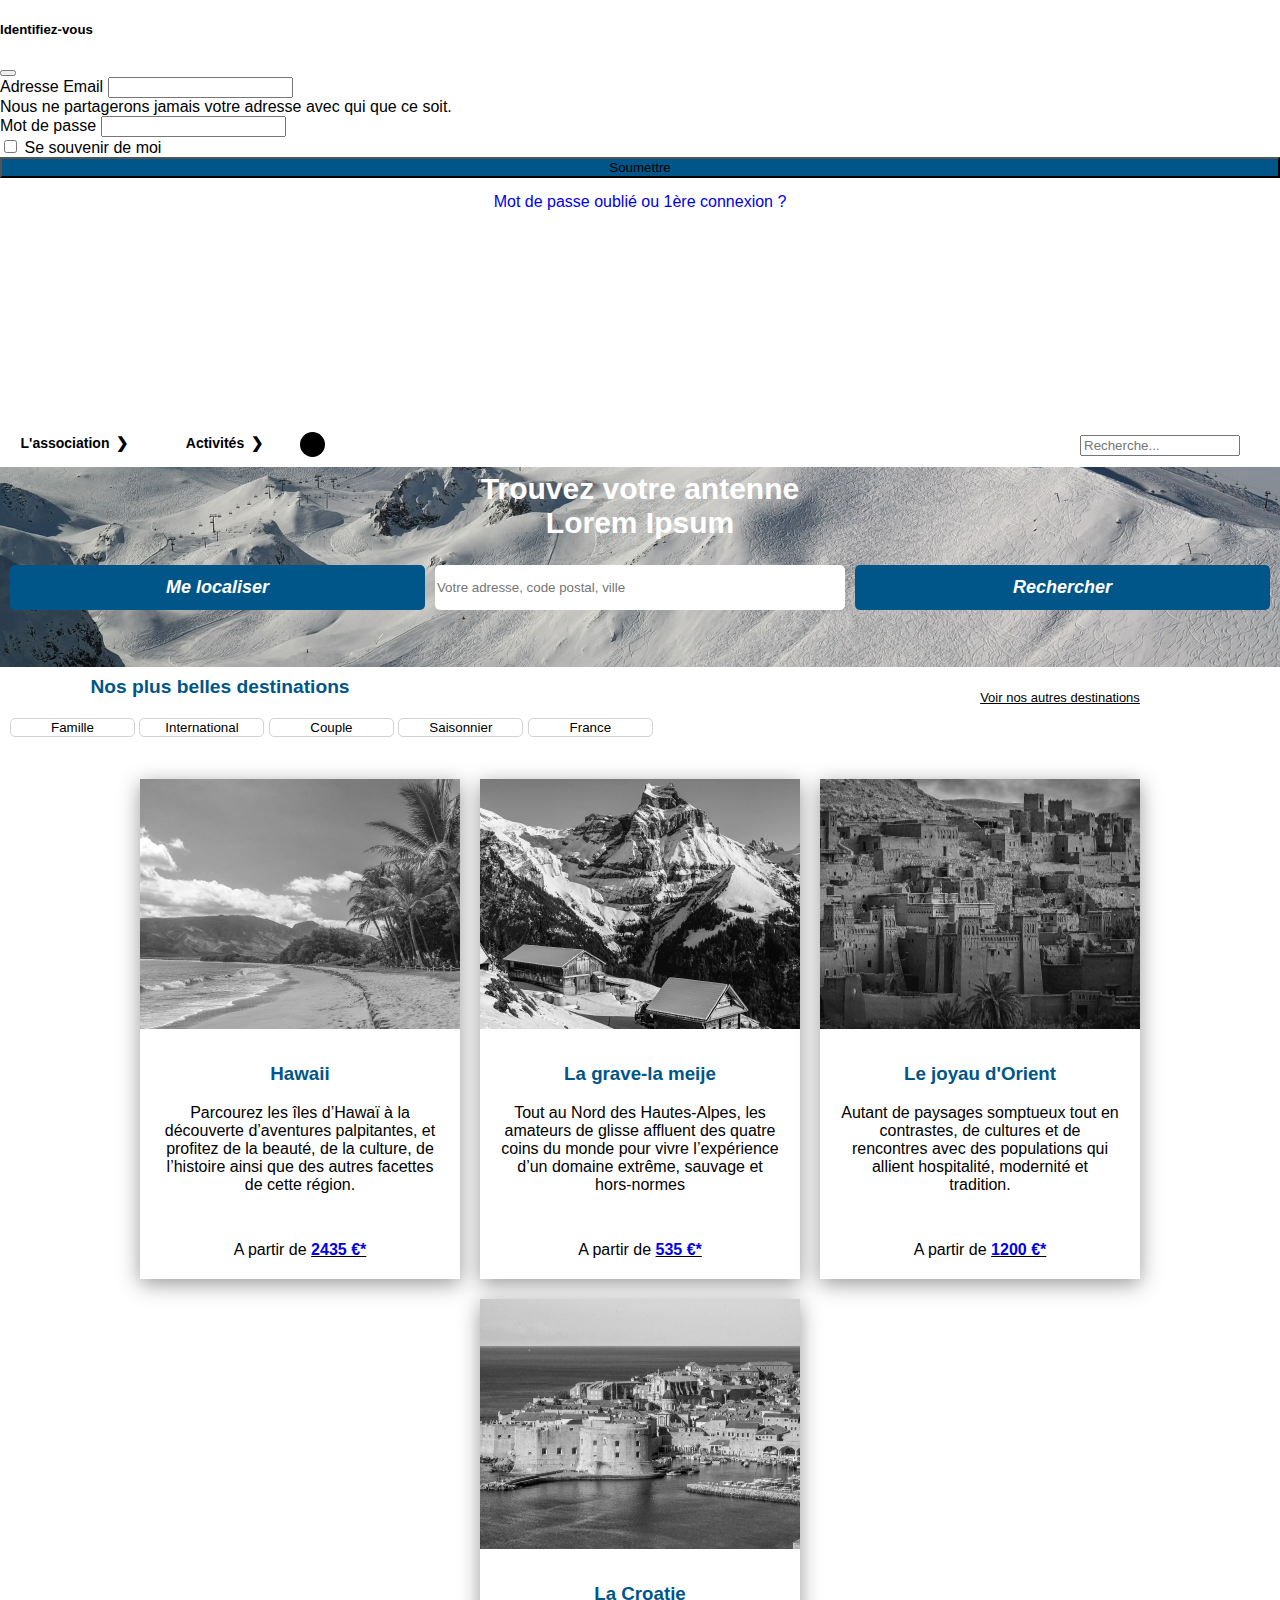
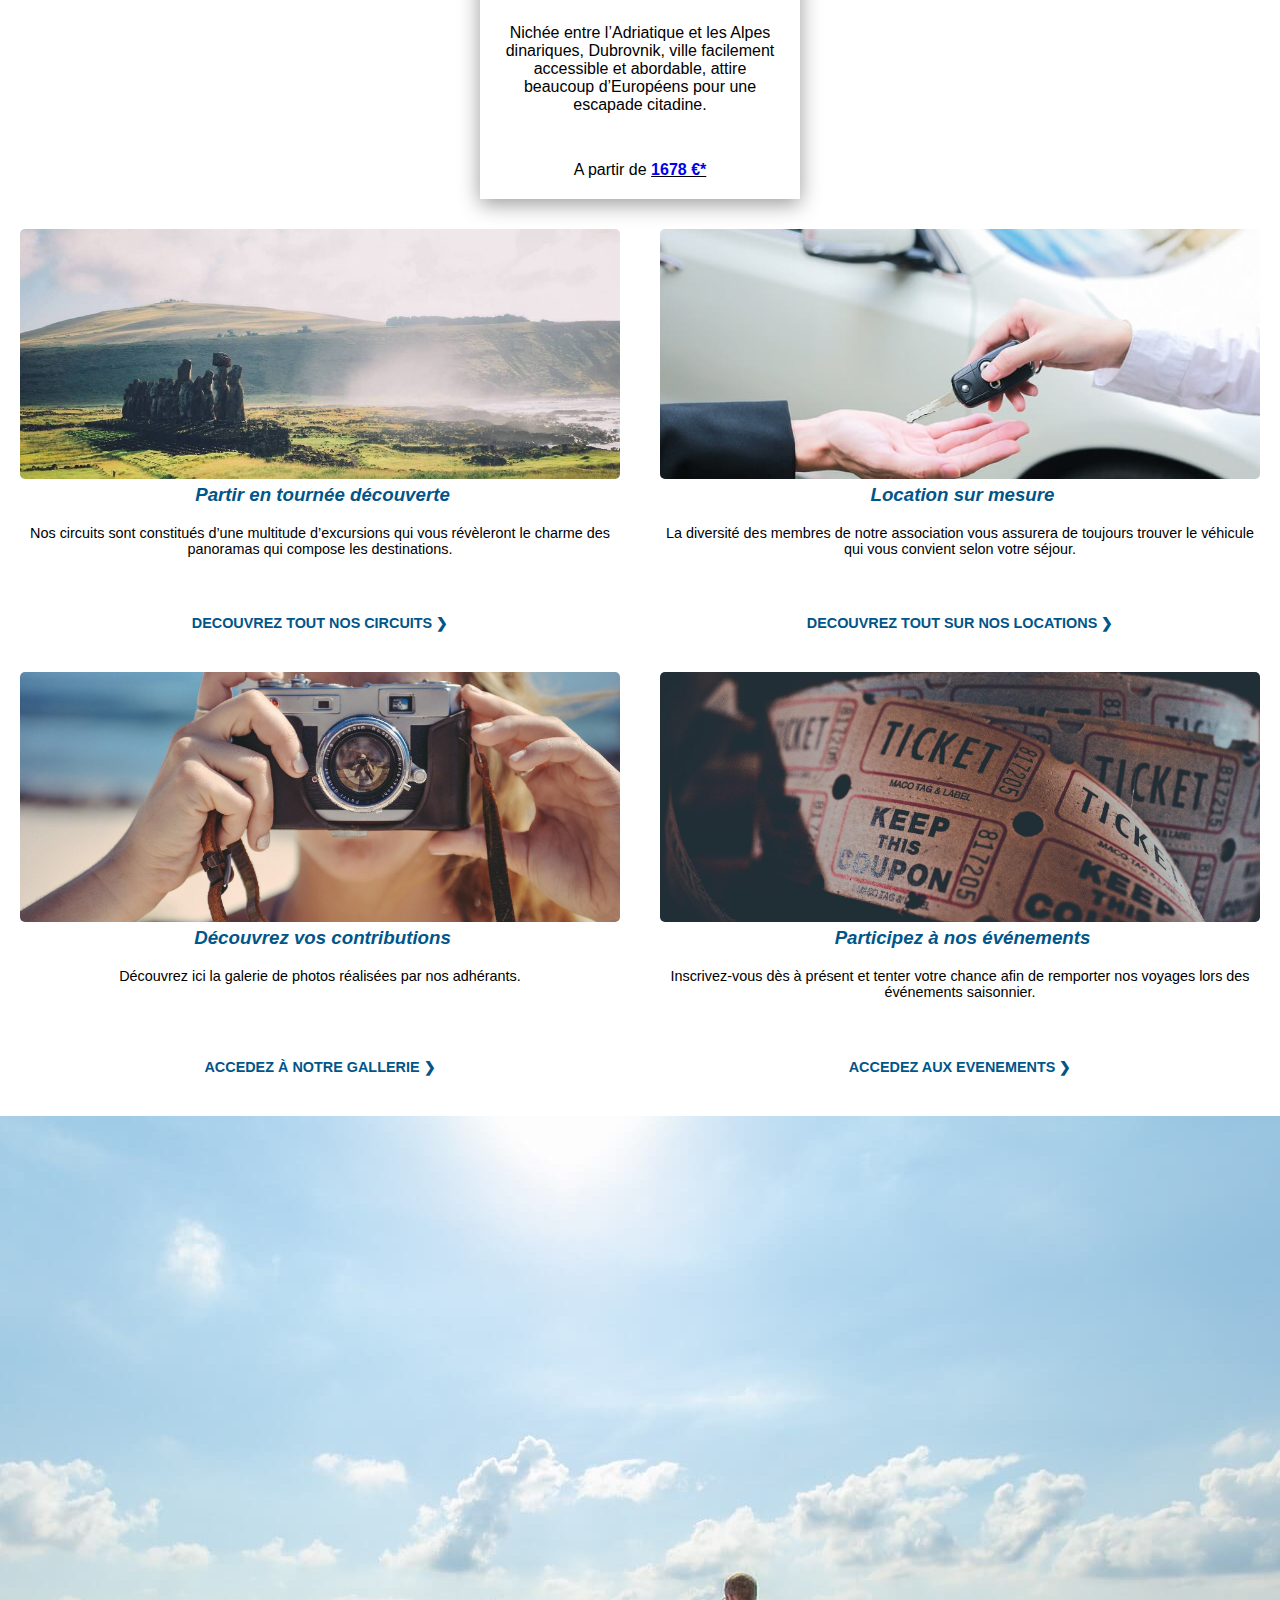
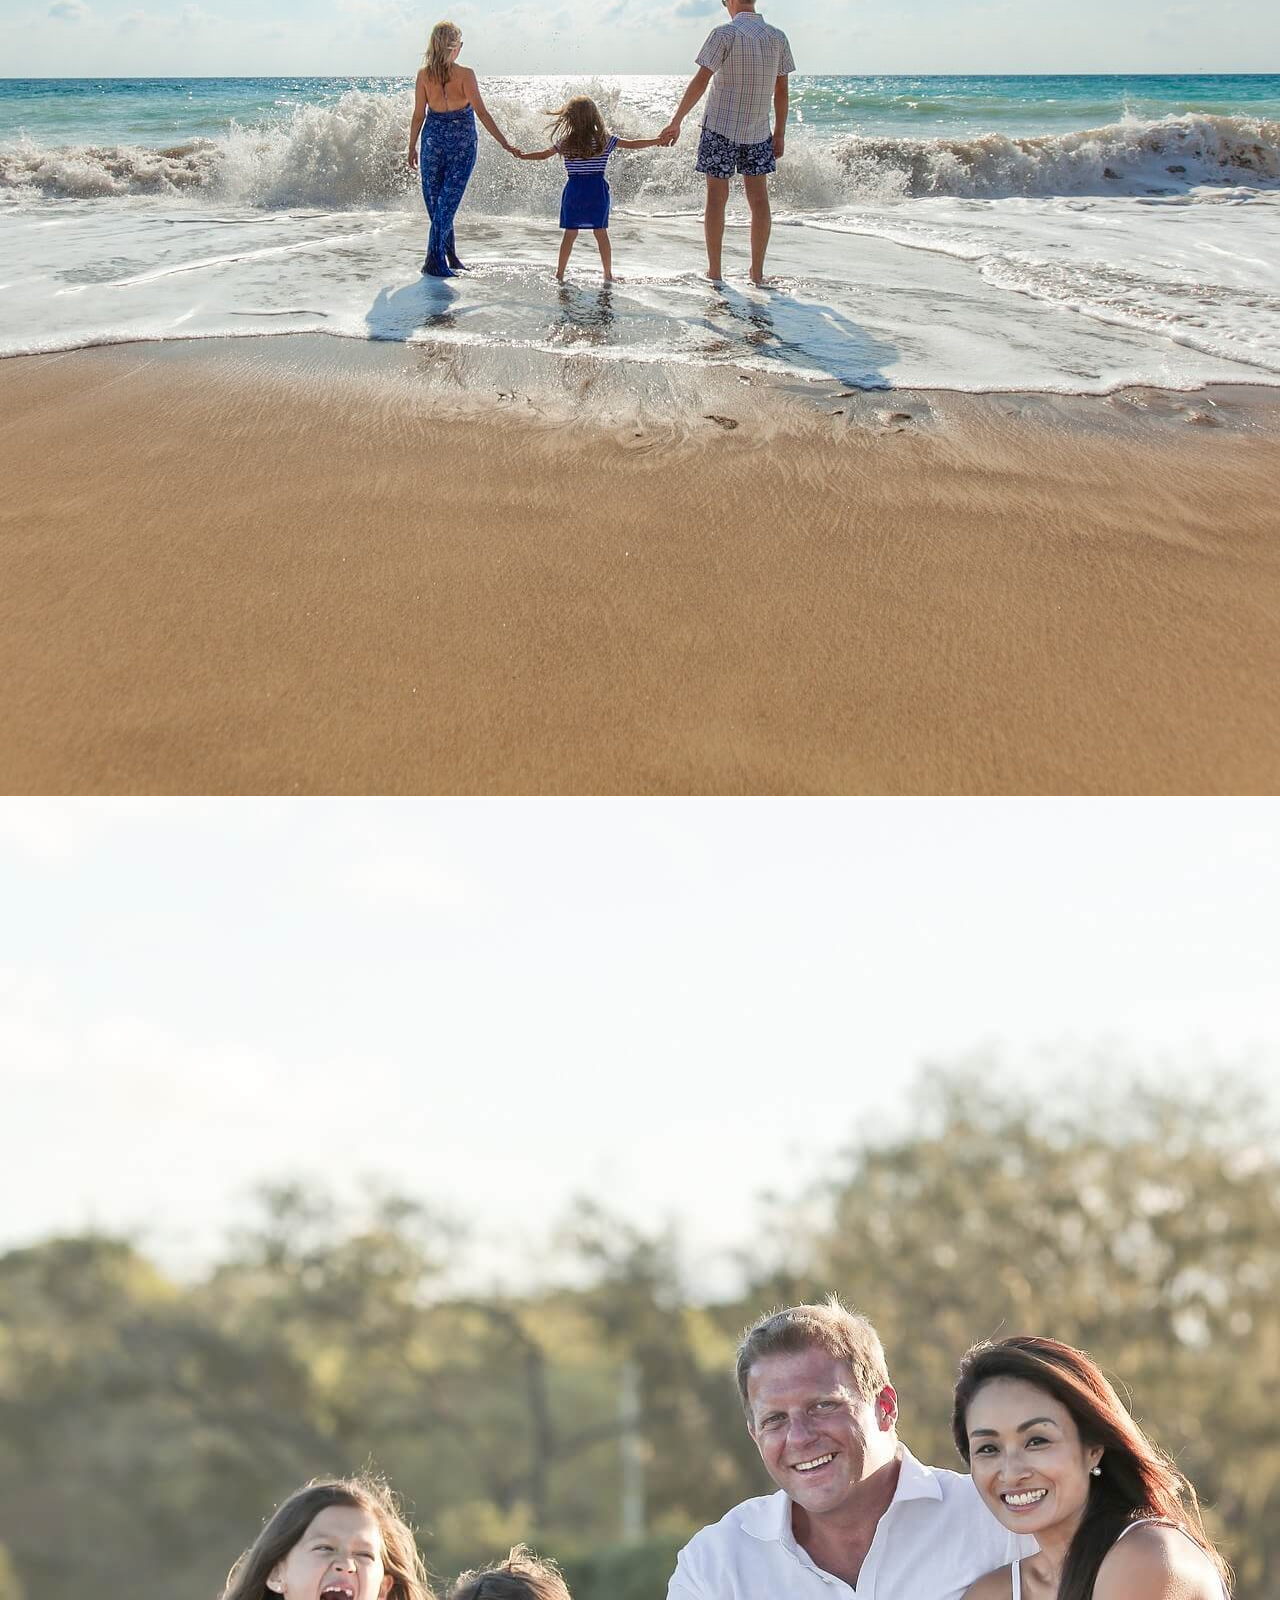
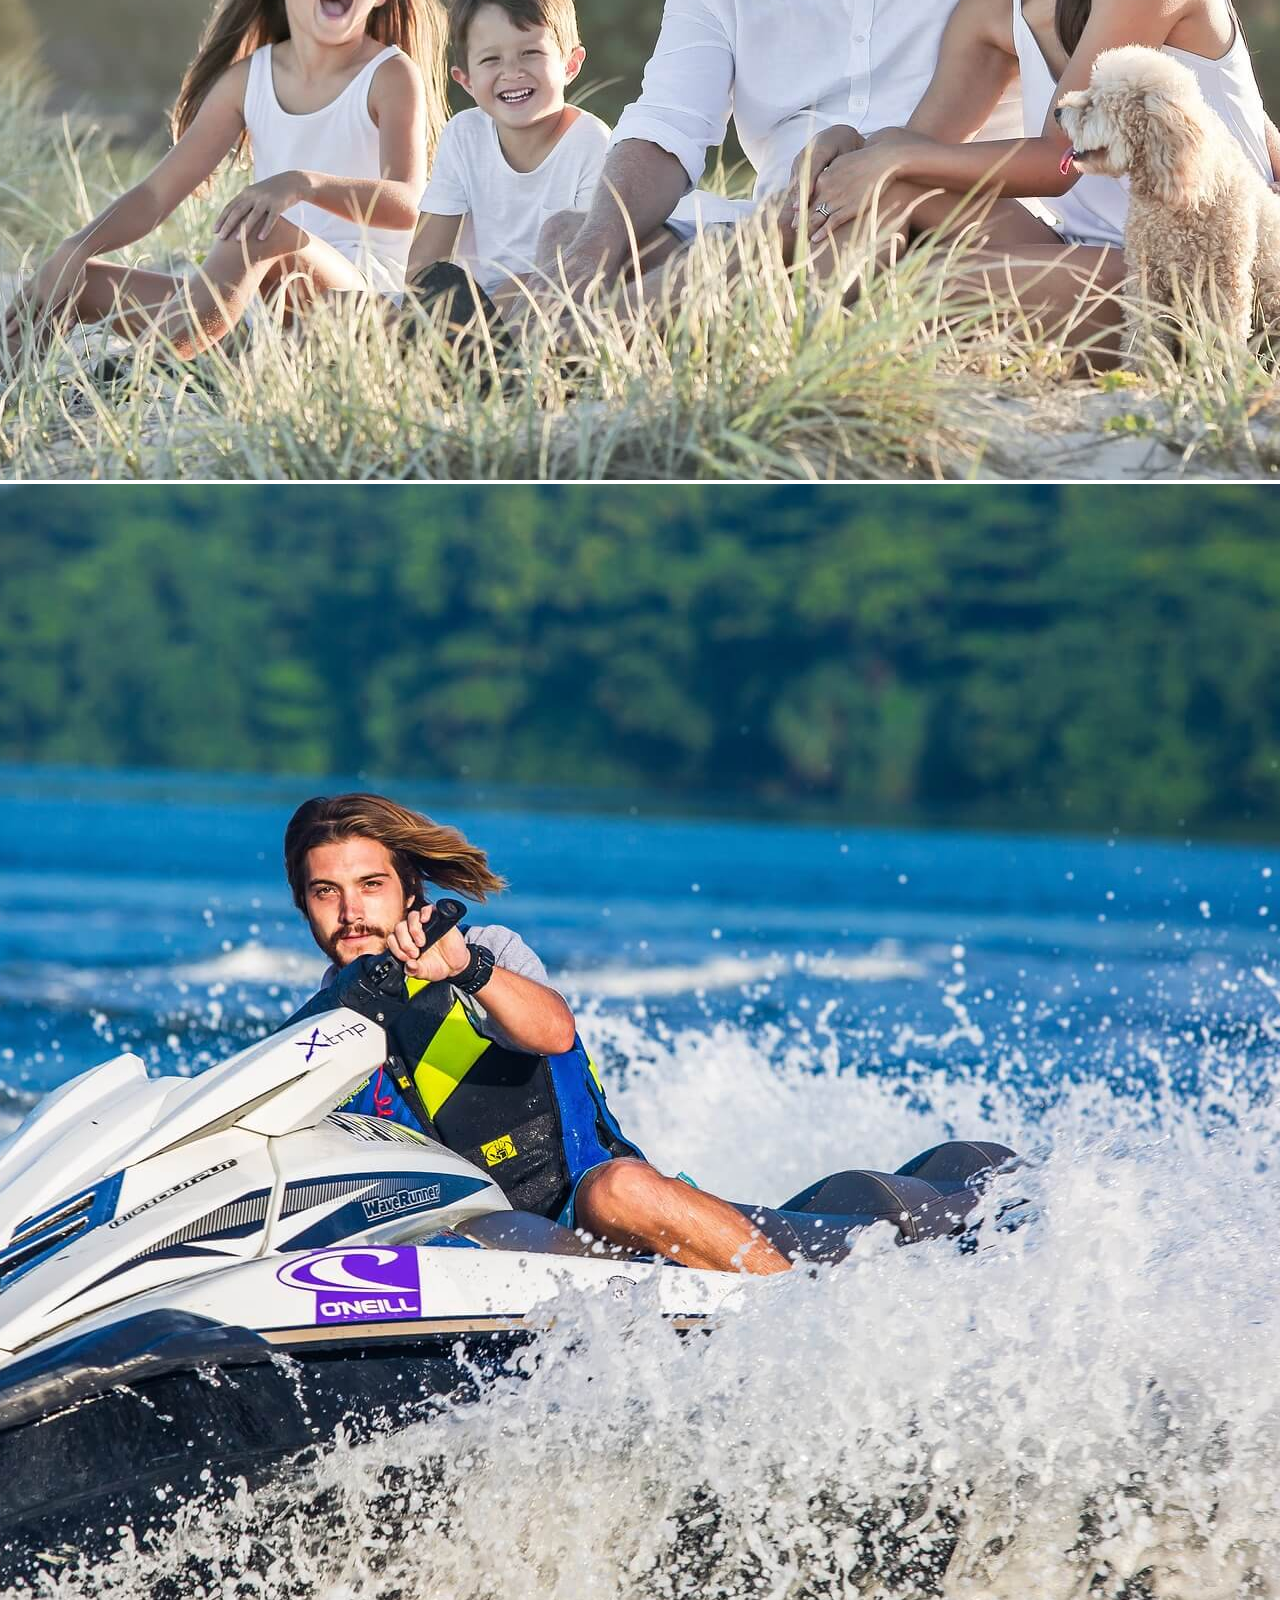
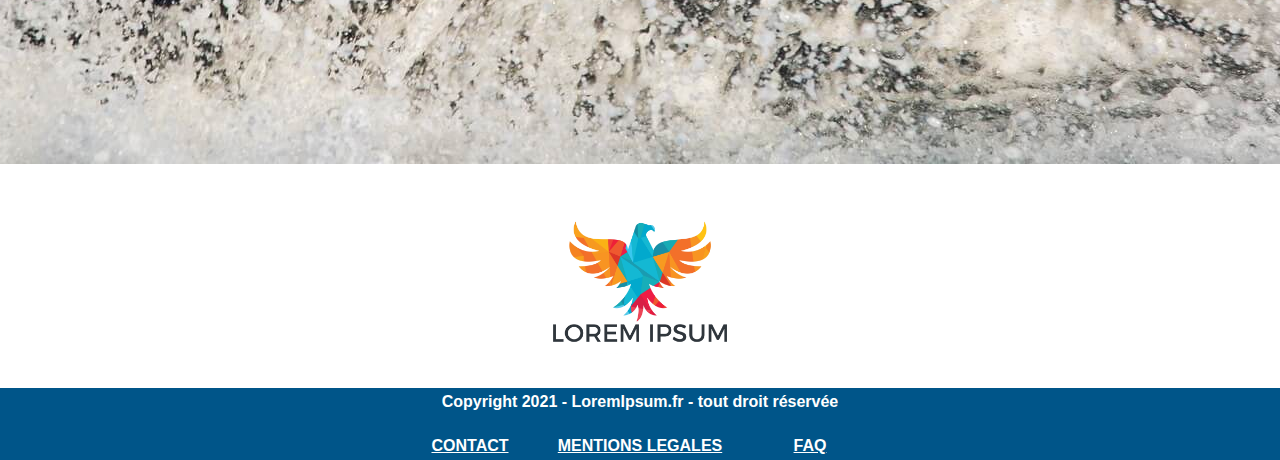
<file: index.html>
<!DOCTYPE html>
<html lang="fr">
<head>
    <meta charset="UTF-8">
    <meta http-equiv="X-UA-Compatible" content="IE=edge">
    <meta name="viewport" content="width=device-width, initial-scale=1.0">
    <meta name="description" content="Trouvez le voyage qui vous conviens avec l'association Lorem Ipsum."/>
    <title>Voyager avec Lorem Ipsum</title>
    <link href="https://cdn.jsdelivr.net/npm/bootstrap@5.1.3/dist/css/bootstrap.min.css" rel="stylesheet" integrity="sha384-1BmE4kWBq78iYhFldvKuhfTAU6auU8tT94WrHftjDbrCEXSU1oBoqyl2QvZ6jIW3" crossorigin="anonymous">
    <link rel="stylesheet" href="https://use.fontawesome.com/releases/v5.15.4/css/all.css" integrity="sha384-DyZ88mC6Up2uqS4h/KRgHuoeGwBcD4Ng9SiP4dIRy0EXTlnuz47vAwmeGwVChigm" crossorigin="anonymous">
    <link rel="stylesheet" href="style.css">
    <link rel="stylesheet" href="mediaQueries.css">
    <link rel="icon" type="image/png" href="images/favicon-32x32.png" />
    
</head>
<body>


    <div class="modal" id="connexion" tabindex="-1">
        <div class="modal-dialog modal-dialog-centered">
          <div class="modal-content">
            <div class="modal-header">
              <h5 class="modal-title">Identifiez-vous</h5>
              <button type="button" class="btn-close" data-bs-dismiss="modal" aria-label="Close"></button>
            </div>
            <div class="modal-body" style="height: 350px;">

                <form style="display: flex; flex-direction: column;" method="POST" action="/fake-backend.php">
                    <div class="mb-3">
                      <label for="InputEmail" class="form-label">Adresse Email</label>
                      <input type="email" class="form-control" id="InputEmail" aria-describedby="emailHelp">
                      <div id="emailHelp" class="form-text">Nous ne partagerons jamais votre adresse avec qui que ce soit.</div>
                    </div>
                    <div class="mb-3">
                      <label for="InputPassword" class="form-label">Mot de passe</label>
                      <input type="password" class="form-control" id="InputPassword">
                    </div>
                    <div class="mb-3 form-check">
                      <input type="checkbox" class="form-check-input" id="Check">
                      <label class="form-check-label" for="Check">Se souvenir de moi</label>
                    </div>
                    <button type="submit" class="btn btn-primary" style="background-color:#005589;">Soumettre</button>
                    <a href="#" style="text-align: center;margin-top: 15px;">Mot de passe oublié ou 1ère connexion ?</a>
                  </form>
                  
            </div>
           
          </div>
        </div>
      </div>



    <header>
    <nav>
         <ul class="menu">
          <li class="menu-deroulant">
            <a href="#">L'association</a>
            <ul class="sous-menu">
              <li><a href="#">Nos séjours</a></li>
              <li><a href="#">Animateurs</a></li>
              <li><a href="#">Qui sommes nous ?</a></li>
            </ul>
          </li>
            <li class="menu-deroulant">
                <a href="#">Activités</a>
                <ul class="sous-menu">
                  <li><a href="/Evenements.html">Nos événements</a></li>
                  <li><a href="#">Découvertes mensuelles</a></li>
                </ul>
            </li>
            </ul>

            <div class="userConnexion">
                <div style="font-size: 14px; margin-top: 0;"><button type="button" data-bs-toggle="modal" data-bs-target="#connexion"><i class="far fa-user" style="font-size: 14px; color: white;"></i></button>    
                </div>
                
            </div>

            <div class="socials">
            <ul>
                <li><a href="#"><i class="fab fa-facebook" style="font-size: 20px;"></i></a></li>
                <li><a href="#"><i class="fab fa-twitter" style="font-size: 20px;"></i></a></li>
                <li><a href="#"><i class="fab fa-instagram-square" style="font-size: 20px;"></i></a></li>
                <li><a href="#"><i class="fab fa-pinterest" style="font-size: 20px;"></i></a></li>
            </ul>
            </div>
            
            <div class="searchBar">
                <input style="width: 80%;" type="search" name="q" placeholder="Recherche...">
                <button style="border: none; background: white;"><i class="fas fa-search"></i></button>
            </div>
  
        <div class="loremSearch">
            <h1>Trouvez votre antenne<br/> Lorem Ipsum</h1>
                <div> 
                    <button type="button"><i class="fas fa-location-arrow"><a href="#"> Me localiser</a></i></button>
                        <input type="search" id="site-search" name="q" placeholder="Votre adresse, code postal, ville">
                            <button><i class="fas fa-search"><a href="#"> Rechercher</a></i></button>
        </div>
    </div>
    </nav>
    </header>

    <main>
        <article>
            <div class="sortingTrip" style="padding: 10px;">
            <h2 style="font-weight: bold; color: #005589;">Nos plus belles destinations</h2>
            <p><a href="#">Voir nos autres destinations</a></p>
            <div class="refineSearch">
                <button>Famille</button>
                <button>International</button>
                <button>Couple</button>
                <button>Saisonnier</button>
                <button>France</button>
            </div>
            </div>
                

            <div id="card">
            <div class="card">
                <div class="card-img"><img src="/images/Hawaii.jpg" alt="ocean"></div>
                    <div class="card-body">
                        <div class="card-title">
                            <h3 style="color: #005589;">Hawaii</h3>
                        </div>
                        <div class="card-excerpt">
                            <p>Parcourez les îles d’Hawaï à la découverte d’aventures palpitantes, et profitez de la beauté, de la culture, de l’histoire ainsi que des autres facettes de cette région.</p> 
                        </div>
                             </div>
                             <p class="priceEstimation">A partir de <span style="font-weight: bold; text-decoration: underline;"><a href="#">2435 €*</a></span></p>
                </div>
    <div class="card">
        <div class="card-img"><img src="/images/Ski.jpg" alt="montagne"></div>
        <div class="card-body">
            <div class="card-title">
                <h3 style="color: #005589;">La grave-la meije</h3>
            </div>
            <div class="card-excerpt">
                <p>Tout au Nord des Hautes-Alpes, les amateurs de glisse affluent des quatre coins du monde pour vivre l’expérience d’un domaine extrême, sauvage et hors-normes</p>
            </div>
        </div>
        <p class="priceEstimation">A partir de <span style="font-weight: bold; text-decoration: underline;"><a href="#">535 €*</a></span></p>
    </div>
    <div class="card">
        <div class="card-img"><img src="/images/Orient.jpg" alt="feuille"></div>
        <div class="card-body">
            <div class="card-title">
                <h3 style="color: #005589;">Le joyau d'Orient</h3>
            </div>
            <div class="card-excerpt">
                <p>Autant de paysages somptueux tout en contrastes, de cultures et de rencontres avec des populations qui allient hospitalité, modernité et tradition.</p>
            </div>
        </div>
        <p class="priceEstimation">A partir de <span style="font-weight: bold; text-decoration: underline;"><a href="#">1200 €*</a></span></p>
    </div>
    <div class="card">
        <div class="card-img"><img src="/images/Croatie.jpg" alt="champ"></div>
        <div class="card-body">
            <div class="card-title">
                <h3 style="color: #005589;">La Croatie</h3>
            </div>
            <div class="card-excerpt">
                <p>Nichée entre l’Adriatique et les Alpes dinariques, Dubrovnik, ville facilement accessible et abordable, attire beaucoup d’Européens pour une escapade citadine.</p>
            </div>
        </div>
        <p class="priceEstimation">A partir de <span style="font-weight: bold; text-decoration: underline;"><a href="#">1678 €*</a></span></p>
    </div>
    </div>
        </article>
        <article id="link">
            <section>
                <div class="backgroundImage" style="background-image: url('/images/Stone.jpg');"></div>
                <h3><i class="fas fa-compass"> Partir en tournée découverte</i></h3>
                
                <p>Nos circuits sont constitués d’une multitude d’excursions qui vous révèleront le charme des panoramas qui compose les destinations.</p>
                <a href="#">DECOUVREZ TOUT NOS CIRCUITS </a>
            </section>
            <section>
                <div class="backgroundImage" style="background-image: url('/images/cle.jpg');"></div>
                <h3><i class="fas fa-car"> Location sur mesure</i></h3>
                
                <p>La diversité des membres de notre association vous assurera de toujours trouver le véhicule qui vous convient selon votre séjour.</p>
                <a href="#">DECOUVREZ TOUT SUR NOS LOCATIONS </a>
            </section>
            <section>
                <div class="backgroundImage" style="background-image: url(/images/photo.jpg);"></div>
                <h3><i class="fas fa-camera-retro"> Découvrez vos contributions</i></h3>
                
                <p>Découvrez ici la galerie de photos réalisées par nos adhérants.</p>
                <a href="#">ACCEDEZ À NOTRE GALLERIE </a>
            </section>
            <section>
                <div class="backgroundImage" style="background-image: url(/images/ticket.jpg);"></div>
                <h3><i class="fas fa-ticket-alt"> Participez à nos événements</i></h3>
                
                <p>Inscrivez-vous dès à présent et tenter votre chance afin de remporter nos voyages lors des événements saisonnier.</p>
                <a href="/Evenements.html">ACCEDEZ AUX EVENEMENTS </a>
            </section>
        </article>
        <div class="carousel">
        <div id="carouselExampleIndicators" class="carousel slide" data-bs-ride="carousel">
            <div class="carousel-indicators">
              <button type="button" data-bs-target="#carouselExampleIndicators" data-bs-slide-to="0" class="active" aria-current="true" aria-label="Slide 1"></button>
              <button type="button" data-bs-target="#carouselExampleIndicators" data-bs-slide-to="1" aria-label="Slide 2"></button>
              <button type="button" data-bs-target="#carouselExampleIndicators" data-bs-slide-to="2" aria-label="Slide 3"></button>
            </div>
            <div class="carousel-inner" style="border-radius: 5px;">
              <div class="carousel-item active">
                <img src="/images/carousel1.jpg" class="d-block w-100" alt="...">
              </div>
              <div class="carousel-item">
                <img src="/images/carousel2.jpg" class="d-block w-100" alt="...">
              </div>
              <div class="carousel-item">
                <img src="/images/carousel3.jpg" class="d-block w-100" alt="...">
              </div>
            </div>
            <button class="carousel-control-prev" type="button" data-bs-target="#carouselExampleIndicators" data-bs-slide="prev">
              <span class="carousel-control-prev-icon" aria-hidden="true"></span>
              <span class="visually-hidden">Previous</span>
            </button>
            <button class="carousel-control-next" type="button" data-bs-target="#carouselExampleIndicators" data-bs-slide="next">
              <span class="carousel-control-next-icon" aria-hidden="true"></span>
              <span class="visually-hidden">Next</span>
            </button>
          </div>
          </div>
          <aside class="logo"></aside>
        <footer>
            <div>
                Copyright <i class="far fa-copyright"></i> 2021 - LoremIpsum.fr </br>- tout droit réservée
            </div>
            <ul>
                <li><a href="#">CONTACT</a></li>
                <li><a href="#">MENTIONS LEGALES</a></li>
                <li><a href="#">FAQ</a></li>
            </ul>
        </footer>
</main>

<script src="https://cdn.jsdelivr.net/npm/bootstrap@5.1.3/dist/js/bootstrap.bundle.min.js" integrity="sha384-ka7Sk0Gln4gmtz2MlQnikT1wXgYsOg+OMhuP+IlRH9sENBO0LRn5q+8nbTov4+1p" crossorigin="anonymous"></script>
<script src="https://code.jquery.com/jquery-3.4.1.slim.min.js" integrity="sha384-J6qa4849blE2+poT4WnyKhv5vZF5SrPo0iEjwBvKU7imGFAV0wwj1yYfoRSJoZ+n" crossorigin="anonymous"></script>
<script src="https://stackpath.bootstrapcdn.com/bootstrap/4.4.1/js/bootstrap.min.js" integrity="sha384-wfSDF2E50Y2D1uUdj0O3uMBJnjuUD4Ih7YwaYd1iqfktj0Uod8GCExl3Og8ifwB6" crossorigin="anonymous"></script>
</body>
</html>
</file>
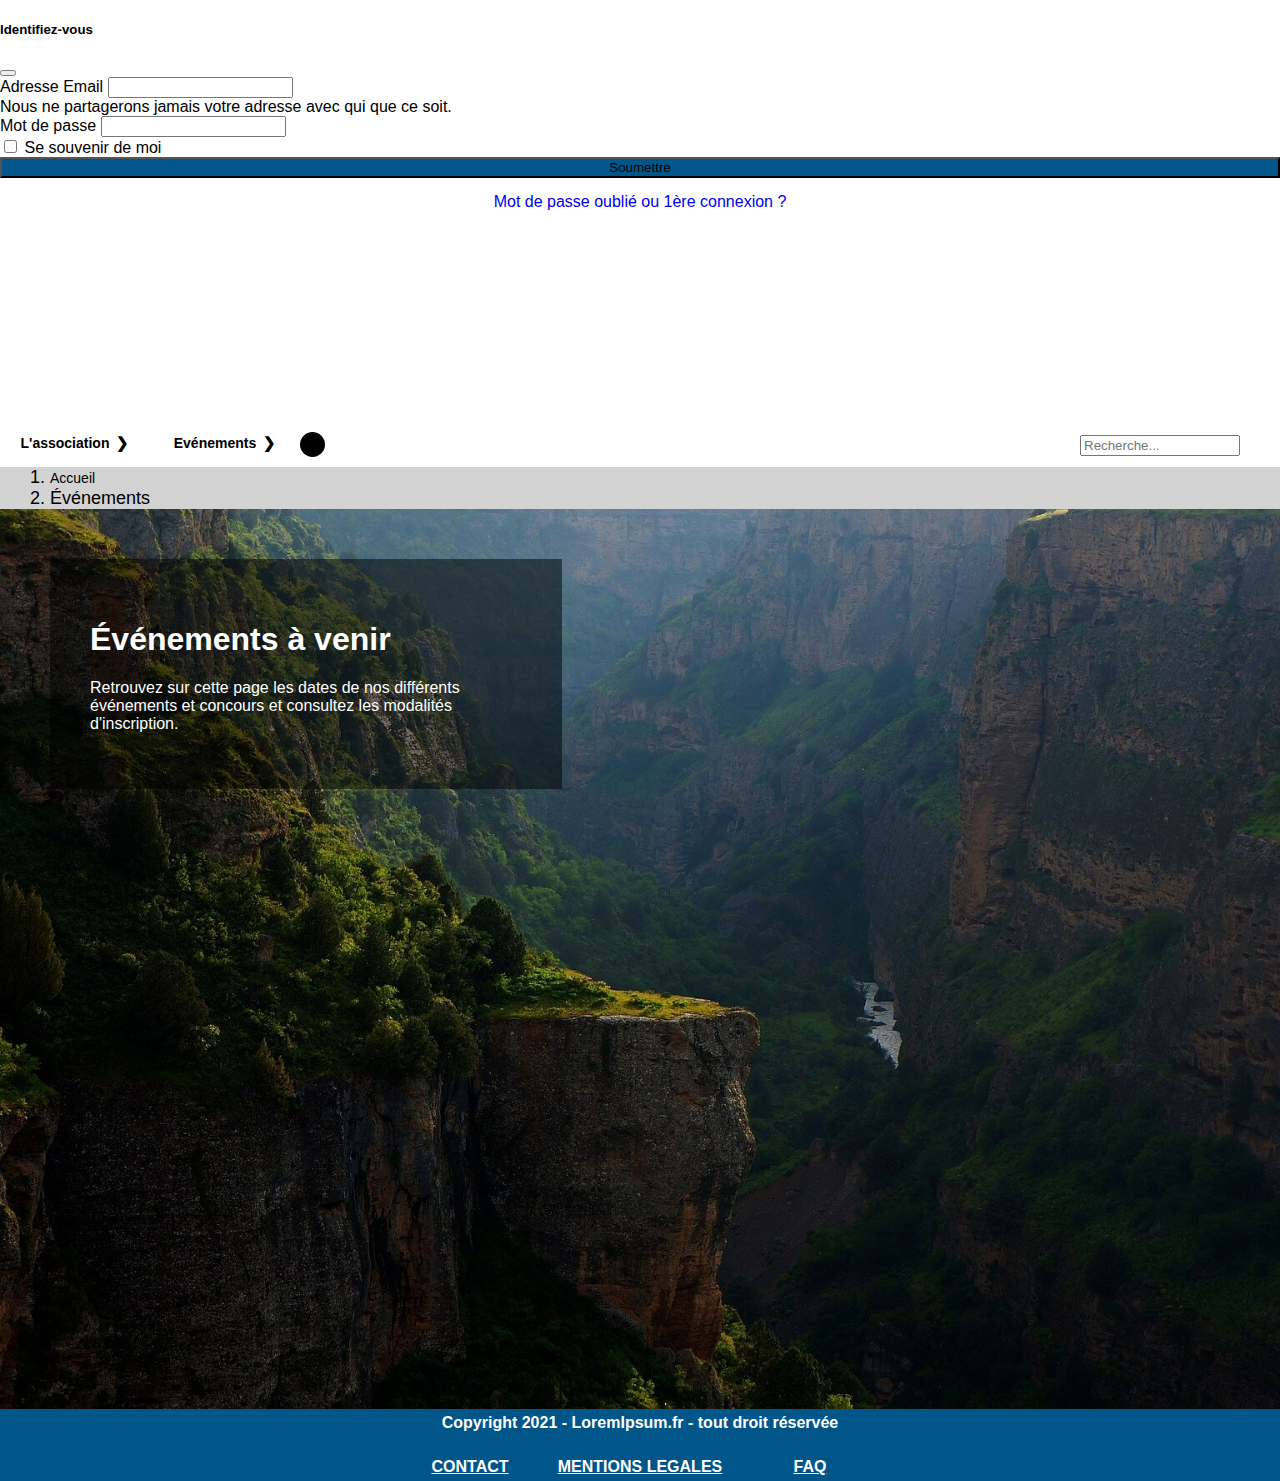
<file: Evenements.html>
<!DOCTYPE html>
<html lang="fr">
<head>
    <meta charset="UTF-8">
    <meta http-equiv="X-UA-Compatible" content="IE=edge">
    <meta name="viewport" content="width=device-width, initial-scale=1.0">
    <meta name="description" content="Retrouvez sur cette page nos événements du moment."/>
    <link href="https://cdn.jsdelivr.net/npm/bootstrap@5.1.3/dist/css/bootstrap.min.css" rel="stylesheet" integrity="sha384-1BmE4kWBq78iYhFldvKuhfTAU6auU8tT94WrHftjDbrCEXSU1oBoqyl2QvZ6jIW3" crossorigin="anonymous">
    <link rel="stylesheet" href="https://use.fontawesome.com/releases/v5.15.4/css/all.css" integrity="sha384-DyZ88mC6Up2uqS4h/KRgHuoeGwBcD4Ng9SiP4dIRy0EXTlnuz47vAwmeGwVChigm" crossorigin="anonymous">
    <link rel="stylesheet" href="style.css">
    <link rel="stylesheet" href="mediaQueries.css">
    <link rel="icon" type="image/png" href="images/favicon-32x32.png" />
    <title>Voyager avec Lorem Ipsum - Nos Événements</title>
</head>
<body>
  <header>

    <div class="modal" id="connexion" tabindex="-1">
      <div class="modal-dialog modal-dialog-centered">
        <div class="modal-content">
          <div class="modal-header">
            <h5 class="modal-title">Identifiez-vous</h5>
            <button type="button" class="btn-close" data-bs-dismiss="modal" aria-label="Close"></button>
          </div>
          <div class="modal-body" style="height: 350px;">

              <form style="display: flex; flex-direction: column;" method="POST" action="/fake-backend.php">
                  <div class="mb-3">
                    <label for="InputEmail" class="form-label">Adresse Email</label>
                    <input type="email" class="form-control" id="InputEmail" aria-describedby="emailHelp">
                    <div id="emailHelp" class="form-text">Nous ne partagerons jamais votre adresse avec qui que ce soit.</div>
                  </div>
                  <div class="mb-3">
                    <label for="InputPassword" class="form-label">Mot de passe</label>
                    <input type="password" class="form-control" id="InputPassword">
                  </div>
                  <div class="mb-3 form-check">
                    <input type="checkbox" class="form-check-input" id="Check">
                    <label class="form-check-label" for="Check">Se souvenir de moi</label>
                  </div>
                  <button type="submit" class="btn btn-primary" style="background-color:#005589;">Soumettre</button>
                  <a href="#" style="text-align: center;margin-top: 15px;">Mot de passe oublié ou 1ère connexion ?</a>
                </form>
                
          </div>
         
        </div>
      </div>
    </div>
  
    <nav>
        <ul class="menu">
         <li class="menu-deroulant">
           <a href="#">L'association</a>
           <ul class="sous-menu">
             <li><a href="#">Nos séjours</a></li>
             <li><a href="#">Animateurs</a></li>
             <li><a href="#">Qui sommes nous ?</a></li>
           </ul>
         </li>
           <li class="menu-deroulant">
               <a href="#">Evénements</a>
               <ul class="sous-menu">
                 <li><a href="/Evenements.html">Nos événements</a></li>
                 <li><a href="#">Découvertes mensuelles</a></li>
               </ul>
           </li>
           </ul>

           <div class="userConnexion">
               <div style="font-size: 14px;"><button type="button" data-bs-toggle="modal" data-bs-target="#connexion"><i class="far fa-user" style="font-size: 14px; color: white;"></i></button>    
               </div>
               
           </div>

           <div class="socials">
           <ul>
               <li><a href="#"><i class="fab fa-facebook" style="font-size: 20px;"></i></a></li>
               <li><a href="#"><i class="fab fa-twitter" style="font-size: 20px;"></i></a></li>
               <li><a href="#"><i class="fab fa-instagram-square" style="font-size: 20px;"></i></a></li>
               <li><a href="#"><i class="fab fa-pinterest" style="font-size: 20px;"></i></a></li>
           </ul>
           </div>
           
           <div class="searchBar">
               <input style="width: 80%;" type="search" name="q" placeholder="Recherche...">
               <button style="border: none; background: white;"><i class="fas fa-search"></i></button>
           </div>
           <div class="headBand">
           <div aria-label="breadcrumb">
            <ol class="breadcrumb">
              <li class="breadcrumb-item"><a href="/index.html">Accueil</a></li>
              <li class="breadcrumb-item active" aria-current="page">Événements</li>
            </ol>
          </div>
           </div>
 </nav>
  </header>
  <main style="overflow: hidden; background: url(/images/canyon.jpg); background-size: cover; background-position: center;">
    <div class="leftBox">
<div class="content">
  <h1>Événements à venir</h1>
  <p>Retrouvez sur cette page les dates de nos différents événements et concours et consultez les modalités d'inscription. </p>
</div>
    </div>
    <div class="events">
      <ul>
        <li>
          <div class="time">
              <h2>20<br><span>Mai</span></h2>
          </div>
          <div class="details">
            <h3>Découvertes en réalité virtuelle</h3>
            <p>Chaque année, nous ajoutons pour vous de nouvelles destinations à notre catalogue et nous vous offrons aujourd'hui 
              la possibilités de les découvrir dans un cadre immersif grâce à la puissance de la VR.
            </p>
                <a href="#">Voir les détails</a>
          </div>
          <div style="clear: both;"></div>
        </li>
        <li>
          <div class="time">
              <h2>24<br><span>Juin</span></h2>
          </div>
          <div class="details">
            <h3>Jeu concours croisière Atlantique</h3>
            <p>Inscrivez-vous dès aujourd'hui et tentez de remporter 7 nuits pour 2 personnes pour une croisière romantique à bord 
              du MSC Armonia.
                </p>
                <a href="#">Voir les détails</a>
          </div>
          <div style="clear: both;"></div>
        </li>
        <li>
          <div class="time">
              <h2>15<br><span>Aôut</span></h2>
          </div>
          <div class="details">
            <h3>Randonnée culturelle</h3>
            <p>Découvrir des sites au rythme de vos pas, prendre le temps de la balade en vous enrichissant de nature, d'art et d'histoire...
               telles sont les ambitions des voyages Sentiers des Arts.</p>
                <a href="#">Voir les détails</a>
          </div>
          <div style="clear: both;"></div>
        </li>
      </ul>
    </div>

  </main>
  
  <footer>
    <div>
        Copyright <i class="far fa-copyright"></i> 2021 - LoremIpsum.fr </br>- tout droit réservée
    </div>
    <ul>
        <li><a href="#">CONTACT</a></li>
        <li><a href="#">MENTIONS LEGALES</a></li>
        <li><a href="#">FAQ</a></li>
    </ul>
</footer>


<script src="https://cdn.jsdelivr.net/npm/bootstrap@5.1.3/dist/js/bootstrap.bundle.min.js" integrity="sha384-ka7Sk0Gln4gmtz2MlQnikT1wXgYsOg+OMhuP+IlRH9sENBO0LRn5q+8nbTov4+1p" crossorigin="anonymous"></script>
<script src="https://code.jquery.com/jquery-3.4.1.slim.min.js" integrity="sha384-J6qa4849blE2+poT4WnyKhv5vZF5SrPo0iEjwBvKU7imGFAV0wwj1yYfoRSJoZ+n" crossorigin="anonymous"></script>
<script src="https://stackpath.bootstrapcdn.com/bootstrap/4.4.1/js/bootstrap.min.js" integrity="sha384-wfSDF2E50Y2D1uUdj0O3uMBJnjuUD4Ih7YwaYd1iqfktj0Uod8GCExl3Og8ifwB6" crossorigin="anonymous"></script>

</body>
</html>
</file>
<file: style.css>
:root {
    --hauteur-menu: 25px;
}

body {
    
    margin: 0;
    padding: 0;
    font-family: "Trebuchet MS","Lucida Grande","Lucida Sans Unicode","Lucida Sans",Tahoma,sans-serif;
    box-sizing: border-box;
    
    
}

nav {
    margin-top: 5px;
    margin-bottom: 5px;
    z-index: 10;
    width: 100%;
    font-size: 18px;
    position: relative;
    top: 0;
    align-items: center;
    margin-bottom: 0;
}
a {
    text-decoration: none;
}
nav ul, .sous-menu li a, .userConnexion a, .loremSearch div, #card, footer ul {
    display: flex;
}
nav > ul {
    justify-content: center;
    text-align: center;
    height: var(--hauteur-menu);
}
nav ul {
    list-style-type: none;
    margin: 0;
    padding-left: 0;
    
}
nav > ul > li {
    position: relative;
    height: 100%;
    flex: 1;
}
nav > ul > li:hover > a {
    color: #2169EC;
  }
nav > ul > li > a {
    font-weight: bold;
     transform: translate(-50%, -50%);
}
 nav li a {
    color: black;
    font-size: 14px;
}
.menu-deroulant > a:after {
    content: '❯';
    font-size: 15px;
    margin-left: 7px;
    display: inline-block;
    
}
.menu-deroulant:hover > a:after {
    animation: rotationFleche 0.2s linear forwards;
}

.sous-menu {
    flex-direction: column;
    margin-left: 5px;
    width: 100%;
    text-align: left;
    background: white;
    border-radius: 2px;
    overflow: hidden;
    max-height: 0;
}
.menu-deroulant:hover > .sous-menu {
    animation: apparitionSousMenu 1s forwards;
} 
.sous-menu > li > a {
    height: 50px;
    padding: 2px;
    width: 100%;
    align-items: center;
    
}

.sous-menu > li:hover {
    background-color: rgba(33, 105, 236, 0.3);
}
.sous-menu > li:hover > a {
    color: white;
}
.userConnexion {
    display: none;
}
.socials, .searchBar {  
 display: none;
}
.menu div a:hover {
    color: white;
}

.loremSearch {
    background-image: url("/images/alpes.jpg");
    background-position: center;
    background-repeat: no-repeat;
    background-size: cover;
    width: 100%;
    height: 300px;
    margin-top: 10px;
}
.loremSearch div {
    flex-direction: column;
    align-items: center;
    justify-content: center;
   
   
}
.loremSearch h1 {
    text-align: center; 
    margin: 0; color: white;
    font-size: 30px;
    padding: 5px;
}
.loremSearch div button {
    height: 45px;
    width: 80%;
    background: #005589;
     border: none;
     border-radius: 5px;
     color: white;
     font-weight: bold;
     font-size: 18px;
     }
.loremSearch a {
         color: white;
     }
.loremSearch a:hover {
         color: lightgray;
     }
#site-search {
    margin: 10px;
    width: 80%;
    height: 45px;
    border: none;
    border-radius: 5px;
}
 .sortingTrip h2 {
    text-align: center;
    font-size: 1.2em;
    line-height: 1em;
    margin: 0;
}
.sortingTrip p {
    display: none;
}
.sortingTrip .refineSearch {
    display: none;
}

.card {
    width: 320px;
    height: 500px;
    margin: 10px;
    background: white;
    box-shadow: 0px 5px 20px #999;
    
}
.card:hover .card-img img {
    width: 160%;
    filter: grayscale(0);
}
.card-img {
    z-index: 1;
    height: 250px;
    position: relative;
    overflow: hidden;
}
.card-img img {
    width: 150%;
    position: absolute;
    top: 50%;
    left: 50%;
    transform: translate(-50%, -50%);
    filter: grayscale(1);
    transition-property: filter width;
    transition-duration: .3s;
    transition-timing-function: ease;
}
.card-body {
    text-align: center;
    padding: 15px 20px;
}
#card {
    flex-direction: column;
      align-items: center;
}
.priceEstimation {
    text-align: center;
}
.priceEstimation span a:visited {
color: black;
}

section {
    margin: 20px;
    border-radius: 5px;
    text-align: center;
}
section .backgroundImage {
    margin: 0;
    padding: 0;
    height: 250px;
    background-position: center;
    background-size: cover;
    background-repeat: no-repeat;
    border-radius: 5px;

}
section h3 {
    margin-top: 5px;
    margin-left: 5px;
    color: #005589;
}
section p {
    font-size: 0.9rem;
    height: 75px;
}
section a {
    font-weight: bold;
    color: #005589;
    text-decoration: none;
    font-size: 0.9rem;
}
section a:after {
    content: '❯';
}
.logo {
    height: 200px;
    background-image: url(/images/logo.png);
    background-position: center;
    background-size: contain;
    background-repeat: no-repeat;
}
.carousel {
    margin: 10px; 
}

footer {
    color: white;
    font-weight: bold;
    display: flex;
    justify-content: center;
    align-items: center;
    flex-direction: column;
    height: auto;
    background-color: #005589;
}
footer div {
    text-align: center;
    padding-top: 5px;
}
footer ul {
    justify-content: center;
    padding: 0;
    margin-bottom: 5px;
}
footer ul li  {
    text-align: center;
    width: 100px;
    margin-top: 10px;
    flex-direction: column;
    list-style-type: none;
}
footer a {
    color: white;
    text-decoration: underline;
}
footer a:hover {
    color: lightgray;
}






@keyframes rotationFleche {
    0% {
        transform: rotate(0deg);
    }
    100% {
        transform: rotate(90deg);
    }
}
@keyframes apparitionSousMenu {
    0% {
      box-shadow: 0px 3px 3px 1px rgba(0,0,0,0);
      border-top: 3px solid #2169EC;
    }
    30% {
      box-shadow: 0px 3px 3px 1px rgba(0,0,0,0.3);
    }
    100% {
      max-height: 50em;
      border-top: 3px solid #2169EC;
      box-shadow: 0px 3px 3px 1px rgba(0,0,0,0.3);
    }
  }

  /* -------------------------------------
  style css de la page événements
  */
  .headBand {
      display: none;
  }
  .breadcrumb {
    margin : 0;
    margin-left: 10px;
  }
  .nreadCrumb li a:hover {
      color: #005589;
  }
  main {
    height: 100%;
}
  main .leftBox {
      width: 100%;
      height: auto;
      padding: 20px;
  }
  main .leftBox .content {
      color: #fff;
      background: rgba(0,0,0,.5);
      padding: 20px;
      transition: .5s;
  }
  main .leftBox .content:hover {
      background: #005589;
  } 
  main .leftBox .content:hover h1 {
      margin: 0;
      padding: 0;
      font-size: 30px;
      text-transform: uppercase;
  }
  main .leftBox .content:hover p {
      margin: 10px 0 0;
      padding: 0;
  }
  main .events {
      width: 100%;
      height: auto;
  }
  main .events ul {
      margin: 0;
      padding: 0 20px 20px;
  }
  main .events ul li {
      list-style: none;
      background: #fff;
      height: auto;
      margin: 15px 0;
  }
  main .events ul li .time {
      position: relative;
      background: #262626;
      width: 80px;
      height: 80px;
      float: left;
      text-align: center;
      transition: .5s;
  }
  main .events ul li:hover .time {
      background: #005589;
  }
  main .events ul li .time h2 {
      position: absolute;
      margin: 0;
      padding: 0;
      top: 50%;
      left: 50%;
      transform: translate(-50%,-50%);
      color: #fff;
      font-size: 30px;
      line-height: 24px;
  }
  main .events ul li .time h2 span {
      font-size: 20px;

  }
  main .events ul li .details {
      padding: 20px;
      background: #fff;
      height: 100%;
  }
  main .events ul li .details h3 {
      font-weight: bold;
      position: relative;
      margin-left: 80px;
      padding: 0;
      font-size: 22px;
  }
  main .events ul li .details p {
      position: relative;
      padding: 0;
      font-size: 16px;
      margin-left: 70px;
  }
  main .events ul li .details a {
      color: black;
      text-decoration: none;
      text-transform: uppercase;
      padding: 5px 10px;
      border: 2px solid #262626;
      margin-bottom: 5px;
      font-size: 18px;
      transition: .5s;
      float: right;
  }
  main .events ul li .details a:hover {
      background: #005589;
      color: #fff;
      border-color: #005589;
  }
</file>
<file: mediaQueries.css>
@media screen and (min-width: 500px) {
    .loremSearch {
        grid-column: 1 / 4;
    }
    
    nav {
        display: grid;
        grid-template-columns: 1fr 2fr 1fr;
        
    }
    nav ul {
        grid-column: 2 / 3;
    }
    .userConnexion {
        display: flex;
        justify-content: center;
    }
    .userConnexion button {
        display: flex;
        justify-content: center;
        align-items: center;
        text-align: center;
        height: 25px;
        width: 25px;
        background-color: black;
        border-radius: 50%;
        border: none;
    }
    .userConnexion button:hover {
        background-color: #2169EC;
    }
    footer ul li {
        width: 170px;
    }
    /*-------------------------------
    mediaQueries de la page événements
    */
    .headBand {
        display: block;
        grid-column: 1 / 5;
        margin-top: 10px;
        margin-bottom: 0;
        background-color: lightgray;
    }
    /*----------------------------------
    */
    
}


@media screen and (min-width: 768px) {
    .sortingTrip {
        display: grid;
        grid-template-rows: 1fr 1fr;
        grid-template-columns: 1fr 1fr 1fr;
    }
    .sortingTrip p {
        display: block;
        grid-column: 3 / 4;
        text-align: center;
        text-decoration: underline;
        font-size: small;
        
    }
    .sortingTrip .refineSearch {
        grid-column: 1 / 4;
        display: inline-block;
    }
    .sortingTrip .refineSearch button {
        width: 125px;
        border: solid lightgrey 1px;
        background-color: white;
        border-radius: 5px;
    }
    .sortingTrip .refineSearch button:hover {
        background-color: #005589;
        color: white;
    }
    .sortingTrip a {
        color: black;
    }
    .loremSearch {
        grid-column: 1 / 5;
    }
    #card {
        flex-direction: row;
        flex-wrap: wrap;
        justify-content: center;
    }
    nav {
        display: grid;
        grid-template-columns: 300px 1fr 200px 200px;
        
    }
    nav ul {
        grid-column: 1 / 2;
    }
    .userConnexion {
        justify-content: start;
    }
   
    .socials {
        display: inline;
        grid-column: 3 / 4;
    }
    .searchBar {
        display: inline;
        grid-column: 4 / 5;
    }
    .socials ul {
        display: flex;
        flex-direction: row;
        justify-content: center;
    }
    .socials ul li {
        margin-left: 10px;
        margin-right: 10px;
        padding-top: 5px;
    }
    .socials ul li a i:hover {
        color: #2169EC;
    }
    footer div br  {
        display: none;
    }
   
    
}

@media screen and (min-width: 1020px) {
    .loremSearch {
        height: 200px;
    }
   .loremSearch div {
       flex-direction: row;
       margin: 10px;
   }
   #link {
       display: grid;
       grid-template-columns: 1fr 1fr;
       grid-template-rows: 1fr 1fr ;
   }
}

@media screen and (min-width: 1250px) {
    .carousel {
        display: flex;
        justify-content: center;
    }
    #carouselExampleIndicators {
        width: 1250px;
    }
}

/*-----------------------------------------------
mediaqueries page événements
*/
@media screen and (min-width: 1003px) {
    main {
        width: 100%;
        height: 100vh;
    }
      main .leftBox {
          width: 40%;
          height: 100%;
          float: left;
          padding: 50px;
      }
      main .leftBox .content {
          padding: 40px;
      }
      main .leftBox .content:hover h1 {
          font-size: 35px;
      }
      main .events {
          position: relative;
          width: 60%;
          height: 100%;
          background: transparent;
           float: right;
      }
      main .events ul {
          position: absolute;
          padding: 40px 40px 40px 40px;
          
      }
      main .events ul li {
          height: 255px;
      }
      main .events ul li .time {
          padding: 20px;
          width: 30%;
          height: 100%;
      }
      main .events ul li .time h2 {
          font-size: 60px;
          line-height: 30px;
      }
      main .events ul li .time h2 span {
          font-size: 30px;
    
      }
      main .events ul li .details {
          width: 70%;
          float: left;
      }
      main .events ul li .details h3 {
          margin: 0;
      }
      main .events ul li .details p {
          margin: 10px 0 0;
      }
      main .events ul li .details a {
          padding: 10px 15px;
          margin-top: 15px;
      }
    
}
</file>
